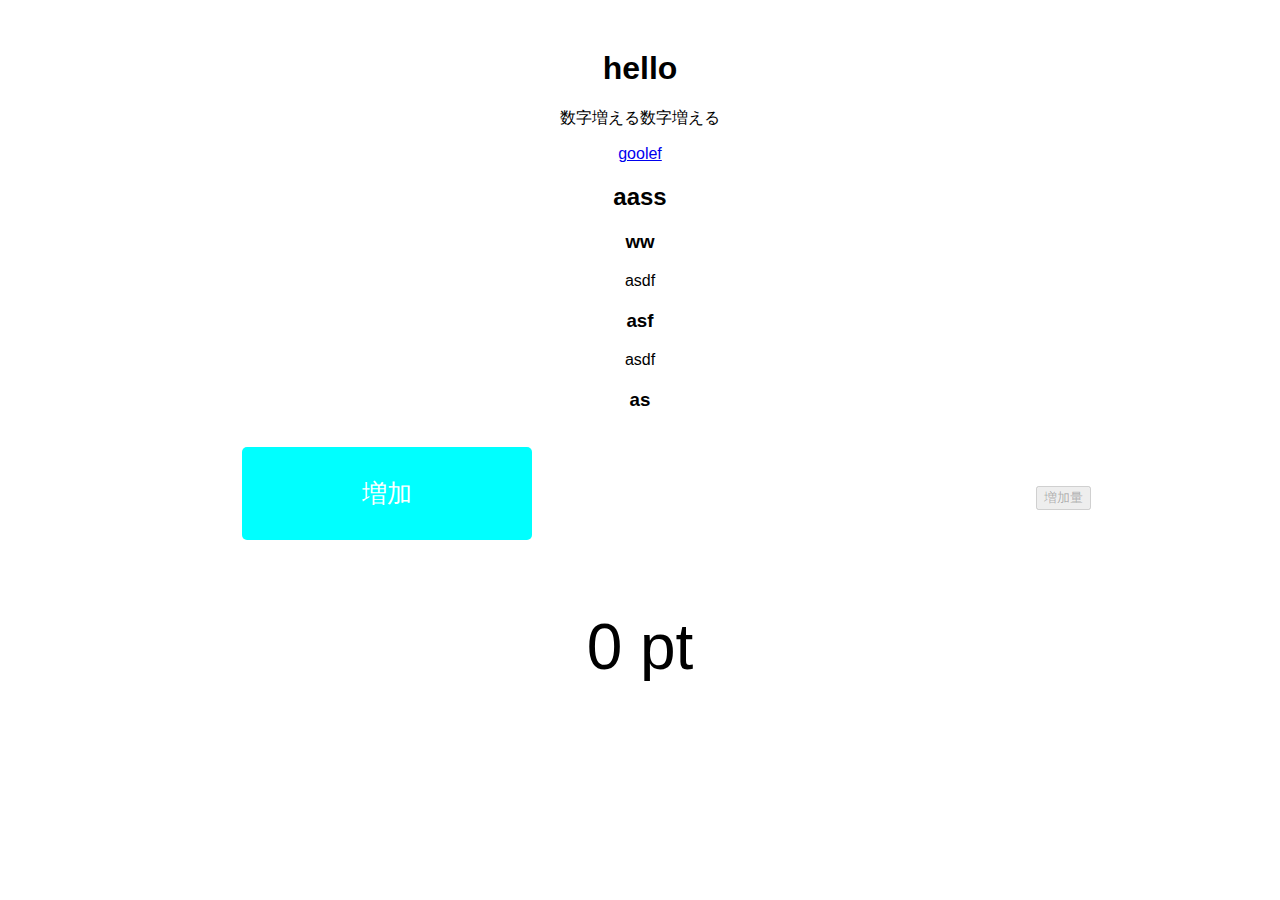
<file: アンノウン筋斗雲/second/index.html>
<!DOCTYPE html>
<html>
<head>
    <title>はじめて～</title>
    <link rel="stylesheet" href="sutairu.css">
    <style>
        #C{
            margin-right: 500px;
        }
    
    </style>
</head>
<body>
    <h1>hello</h1>
    <p>数字増える数字増える</p>
    <a href="https://youtube.com">goolef</a>
    <h2>aass</h2>
    <h3>ww</h3>
    <p class="coca-cola">asdf</p>  <!--１回目-->
    <h3>asf</h3>
    <p class="coca-cola">asdf</p><!--２回目-->
    <h3> as</h3>
    <!--ついかしちゃｙ-->
    <br>  
    <button id="C">    増加   </button>
    <button id="zokaR" disabled> 増加量</button>
    <p class="cocacoca"> </p>
    <div id="T">0 pt</div>
    



    

    <script src="peint.js"></script>
</body>
</html>
</file>
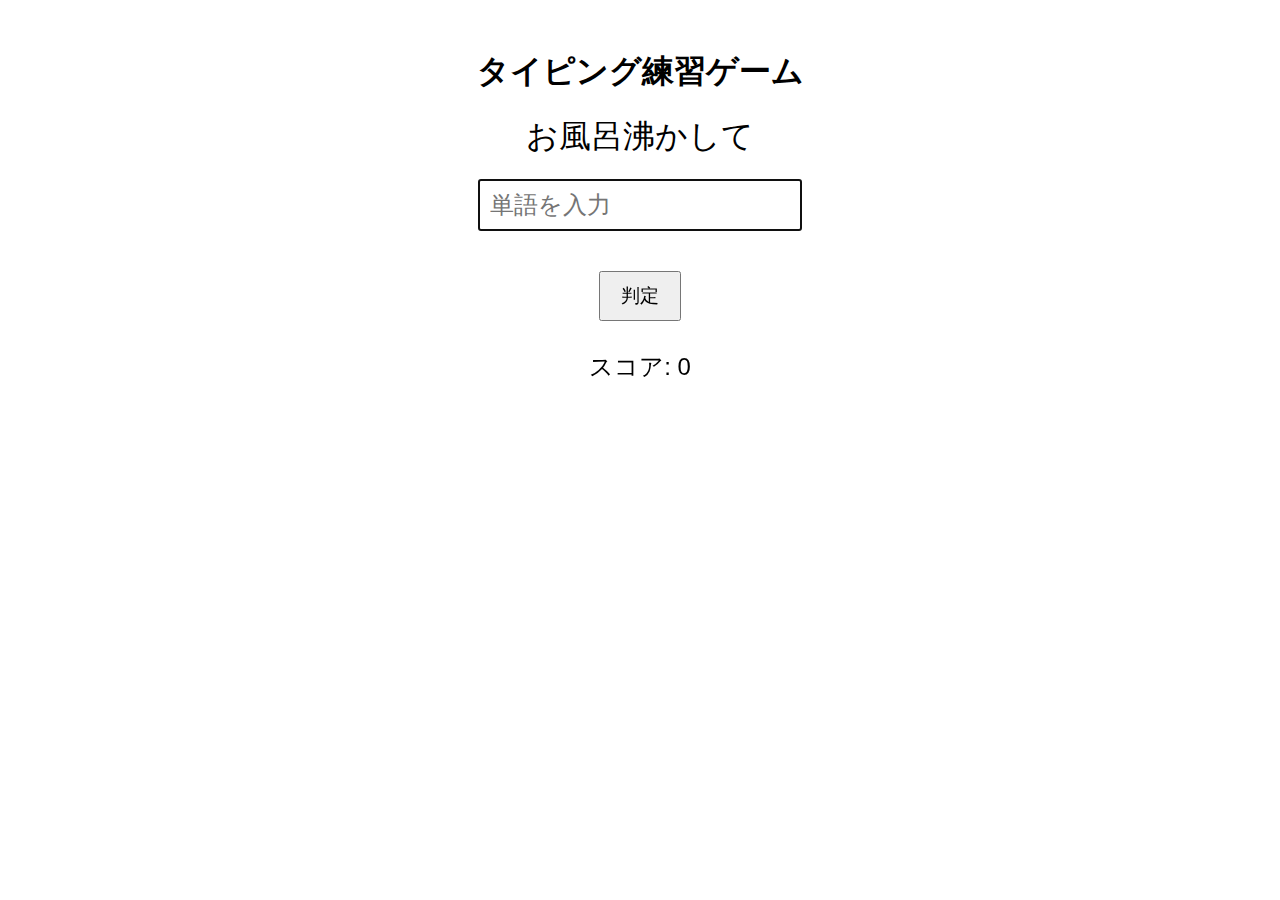
<file: アンノウン筋斗雲/third/indox.html>
<!DOCTYPE html>
<html lang="ja">
<head>
    <meta charset="UTF-8">
    <meta name="viewport" content="width=device-width, initial-scale=1.0">
    <title>タイピング練習ゲーム</title>
    <link rel="stylesheet" href="stail.css"> <!-- CSSをリンク -->
</head>
<body>
    <h1>タイピング練習ゲーム</h1>
    <div id="word">ここに単語が表示されます</div>
    <input type="text" id="inputField" placeholder="単語を入力" autofocus />
    <div id="message"></div>
    <button id="judgeButton">判定</button>
    <div id="score">スコア: 0</div>

    <script src="javascriped.js"></script> <!-- JavaScriptをリンク -->
</body>
</html>
</file>
<file: アンノウン筋斗雲/second/sutairu.css>
body {
    font-family: Arial, sans-serif;
    text-align:center;
    margin-top: 50px;
    
}
.coca-cola {
    margin-bottom: 20px;
}

.cocacoca{
    margin-bottom: 100px;
}
.asdf{
    margin-bottom: 3000px;
}
/* sdg */

#C {
    padding: 30px 120px;
    font-size: 25px;
    background-color: aqua;
    color: white;
    border: none;
    border-radius: 5px;
    cursor: pointer;
    transition: all 0.3s ease;
    margin-left: 53px


}

#C:hover {
    background-color: rgb(2, 100, 68);
    transform: scale(1.5)
}

#counter {
    font-size: 30px;
    margin-top: 20px;
}

#T {
transform: scale(4);
}
</file>
<file: アンノウン筋斗雲/third/stail.css>
body {
    font-family: Arial, sans-serif;
    text-align: center;
    margin-top: 50px;
}

#word {
    font-size: 2em;
    margin: 20px;
}

#inputField {
    font-size: 1.5em;
    padding: 10px;
    width: 300px;
}

#message {
    margin-top: 20px;
    font-size: 1.2em;
    color: green;
}

#score {
    font-size: 1.5em;
    margin-top: 30px;
}

#judgeButton {
    padding: 10px 20px;
    font-size: 1.2em;
    margin-top: 20px;
    cursor: pointer;
}
</file>
